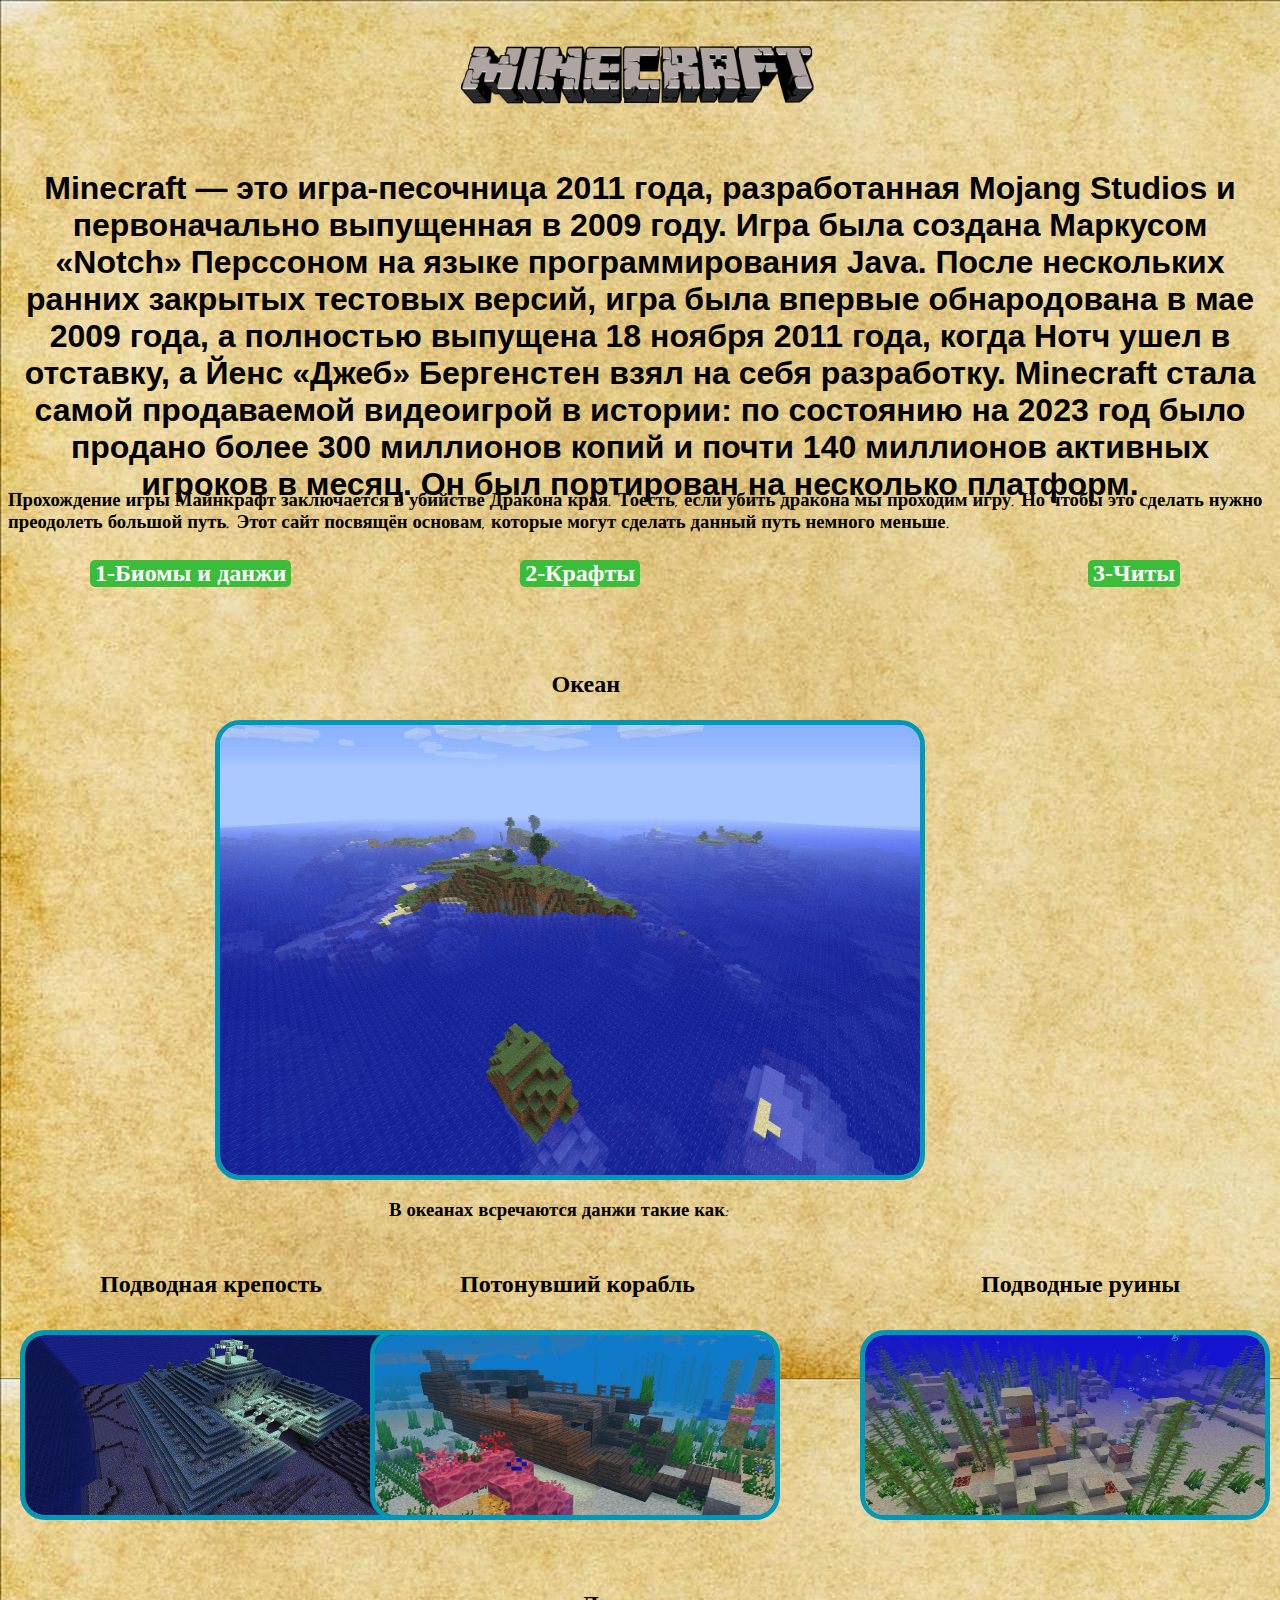
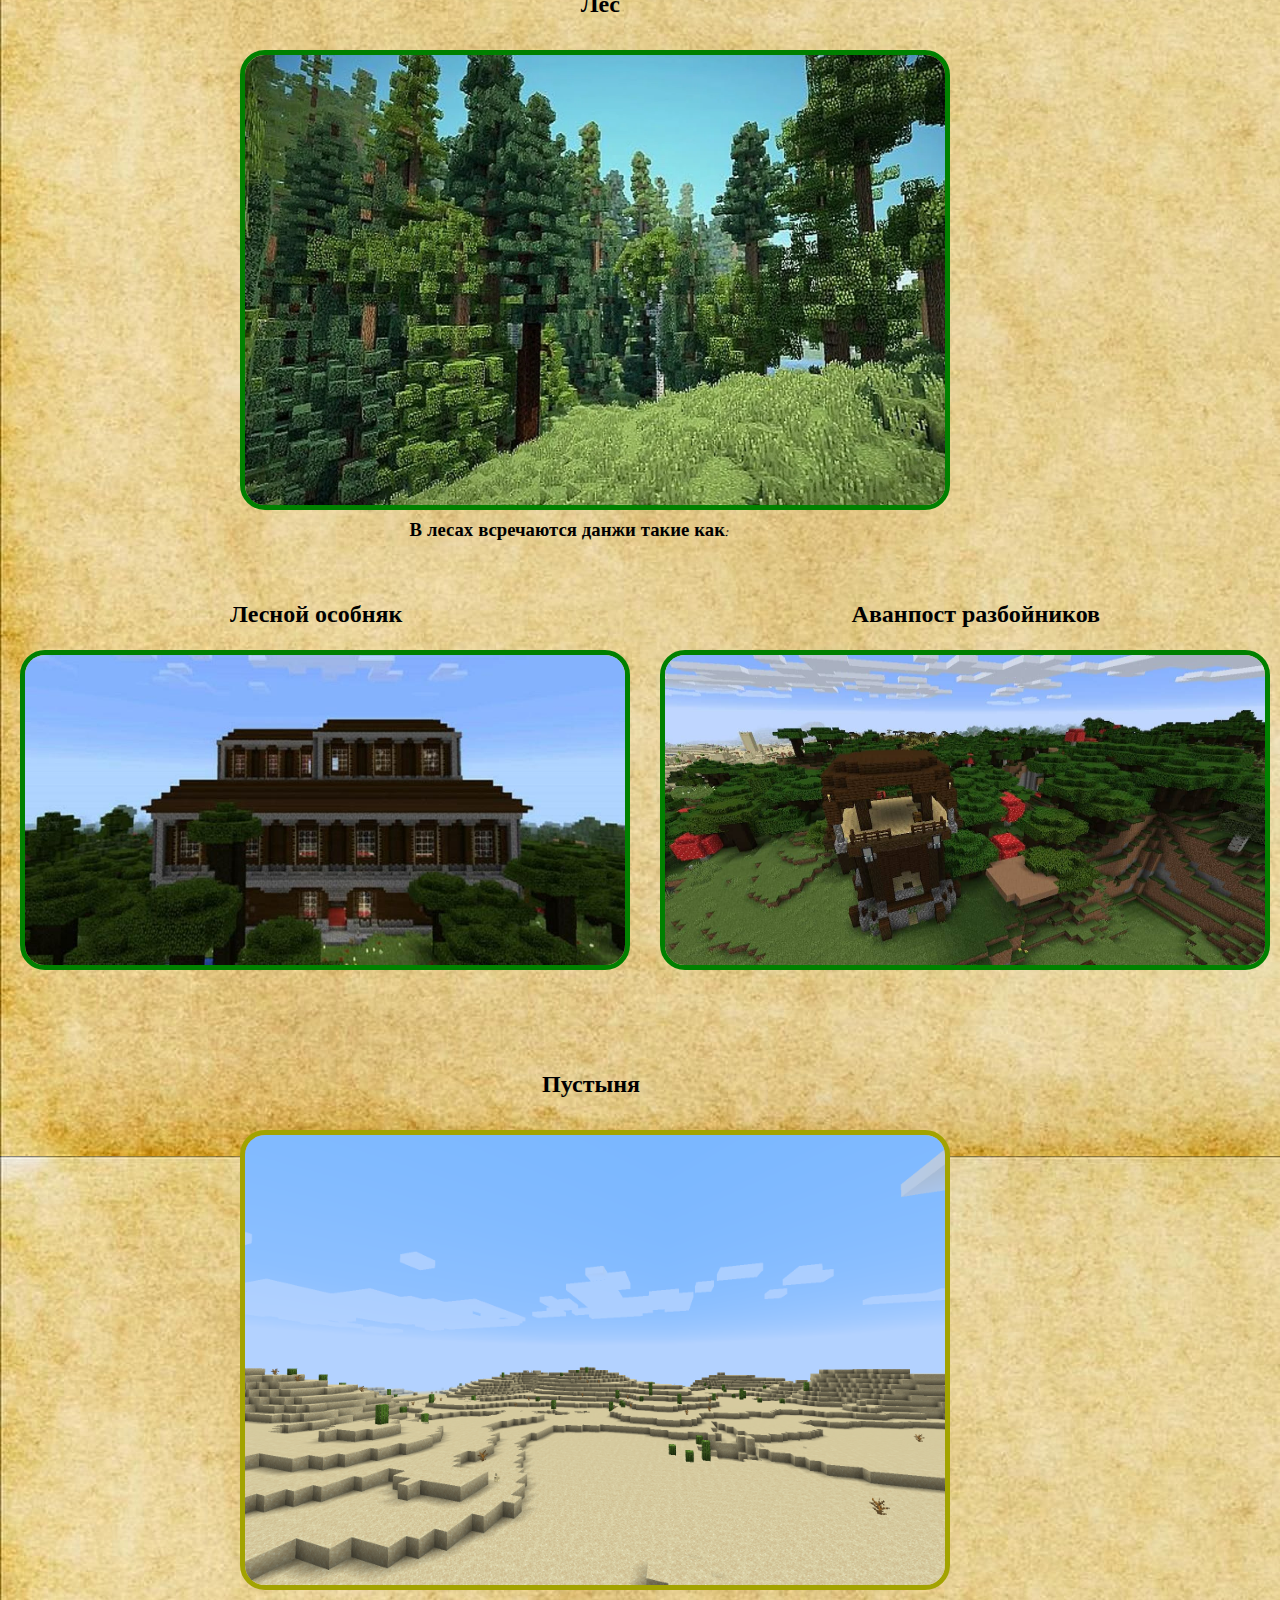
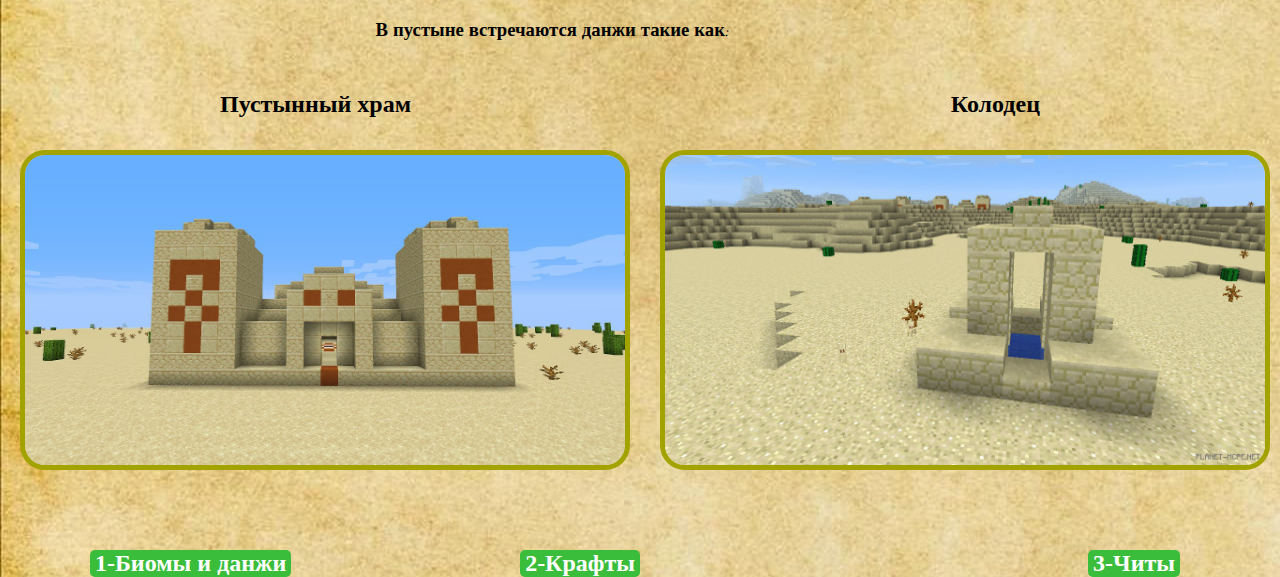
<file: index.html>
<!DOCTYPE html>
<html lang="en">
    <link rel="preconnect" href="https://fonts.googleapis.com">
<link rel="preconnect" href="https://fonts.gstatic.com" crossorigin>
<link href="https://fonts.googleapis.com/css2?family=Dancing+Script:wght@400..700&display=swap" rel="stylesheet">


<head>
    <meta charset="UTF-8">
    <meta name="viewport" content="width=device-width, initial-scale=1.0">
    <title>My web</title>
    <link rel="stylesheet" href="style.css">
</head>
<body>
    <div>
    <img class="fon" src="Picthures/1ac3dc1b964d5bdcdfa82df600a470ee.png">
    <p><h1>Minecraft — это игра-песочница 2011 года, разработанная Mojang Studios и первоначально выпущенная в 2009 году. Игра была создана Маркусом «Notch» Перссоном на языке программирования Java. После нескольких ранних закрытых тестовых версий, игра была впервые обнародована в мае 2009 года, а полностью выпущена 18 ноября 2011 года, когда Нотч ушел в отставку, а Йенс «Джеб» Бергенстен взял на себя разработку. Minecraft стала самой продаваемой видеоигрой в истории: по состоянию на 2023 год было продано более 300 миллионов копий и почти 140 миллионов активных игроков в месяц. Он был портирован на несколько платформ.</h1></p>
    <p><h3>Прохождение игры Майнкрафт заключается в убийстве Дракона края. Тоесть, если убить дракона мы проходим игру. Но чтобы это сделать нужно преодолеть большой путь. Этот сайт посвящён основам, которые могут сделать данный путь немного меньше.</h3></p>
    </div>
    <div>
        <p><font><a id="a" href="index.html"><h2>1-Биомы и данжи</h2></a></font></p>
        <p><font><a id="b" href="index2.html"><h2>2-Крафты</h2></a></font></p>
        <p><font><a id="c" href="index3.html"><h2>3-Читы</h2></a></font></p>
    </div>
    <div>
        <p><h2 class="okean">Океан</h2></p>
        <img class="one" src="Biom and dange\1645260358_36-phonoteka-org-p-fon-mainkraft-pod-vodoi-59.jpg">
        <p><h3 class="one1">В океанах всречаются данжи такие как:</h3></p>
        <p><h2 class="krepost">Подводная крепость</h2></p>
        <img class="two" src="Biom and dange/maxresdefault.jpg">
        <p><h2 class="korabl">Потонувший корабль</h2></p>
        <img class="three" src="Biom and dange/shipwreck-minecraft-1-13.webp">
        <p><h2 class="ruiny">Подводные руины</h2></p>
        <img class="four" src="Biom and dange/scale_1200.png">
    </div>
    <div>
        <p><h2 class="les">Лес</h2></p>
        <img class="five" src="Biom and dange/Minecraft-Dynamic-Trees.webp">
        <p><h3 class="two2">В лесах всречаются данжи такие как:</h3></p>
        <p><h2 class="osobnyak">Лесной особняк</h2></p>
        <img class="six" src="Biom and dange/screen-1.jpg">
        <p><h2 class="avanpost">Аванпост разбойников</h2></p>
        <img class="seven" src="Biom and dange/7-5.jpg">
    </div>
    <div>
        <p><h2 class="pustynya">Пустыня</h2></p>
        <img class="eight" src="Biom and dange/1675381300_foni-club-p-fon-pustinya-mainkraft-zadnii-47.png">
        <p><h3 class="three3">В пустыне встречаются данжи такие как:</h3></p>
        <p><h2 class="hram">Пустынный храм</h2></p>
        <img class="nine" src="Biom and dange/maxresdefault (1).jpg">
        <p><h2 class="kolodec">Колодец</h2></p>
        <img class="ten" src="Biom and dange/1447670100_9fkehsmqw0g.jpg">
    </div>
    <div>
        <p><font><a id="d" href="index.html"><h2>1-Биомы и данжи</h2></a></font></p>
        <p><font><a id="e" href="index2.html"><h2>2-Крафты</h2></a></font></p>
        <p><font><a id="f" href="index3.html"><h2>3-Читы</h2></a></font></p>
    </div>
</body>
</html>
</file>
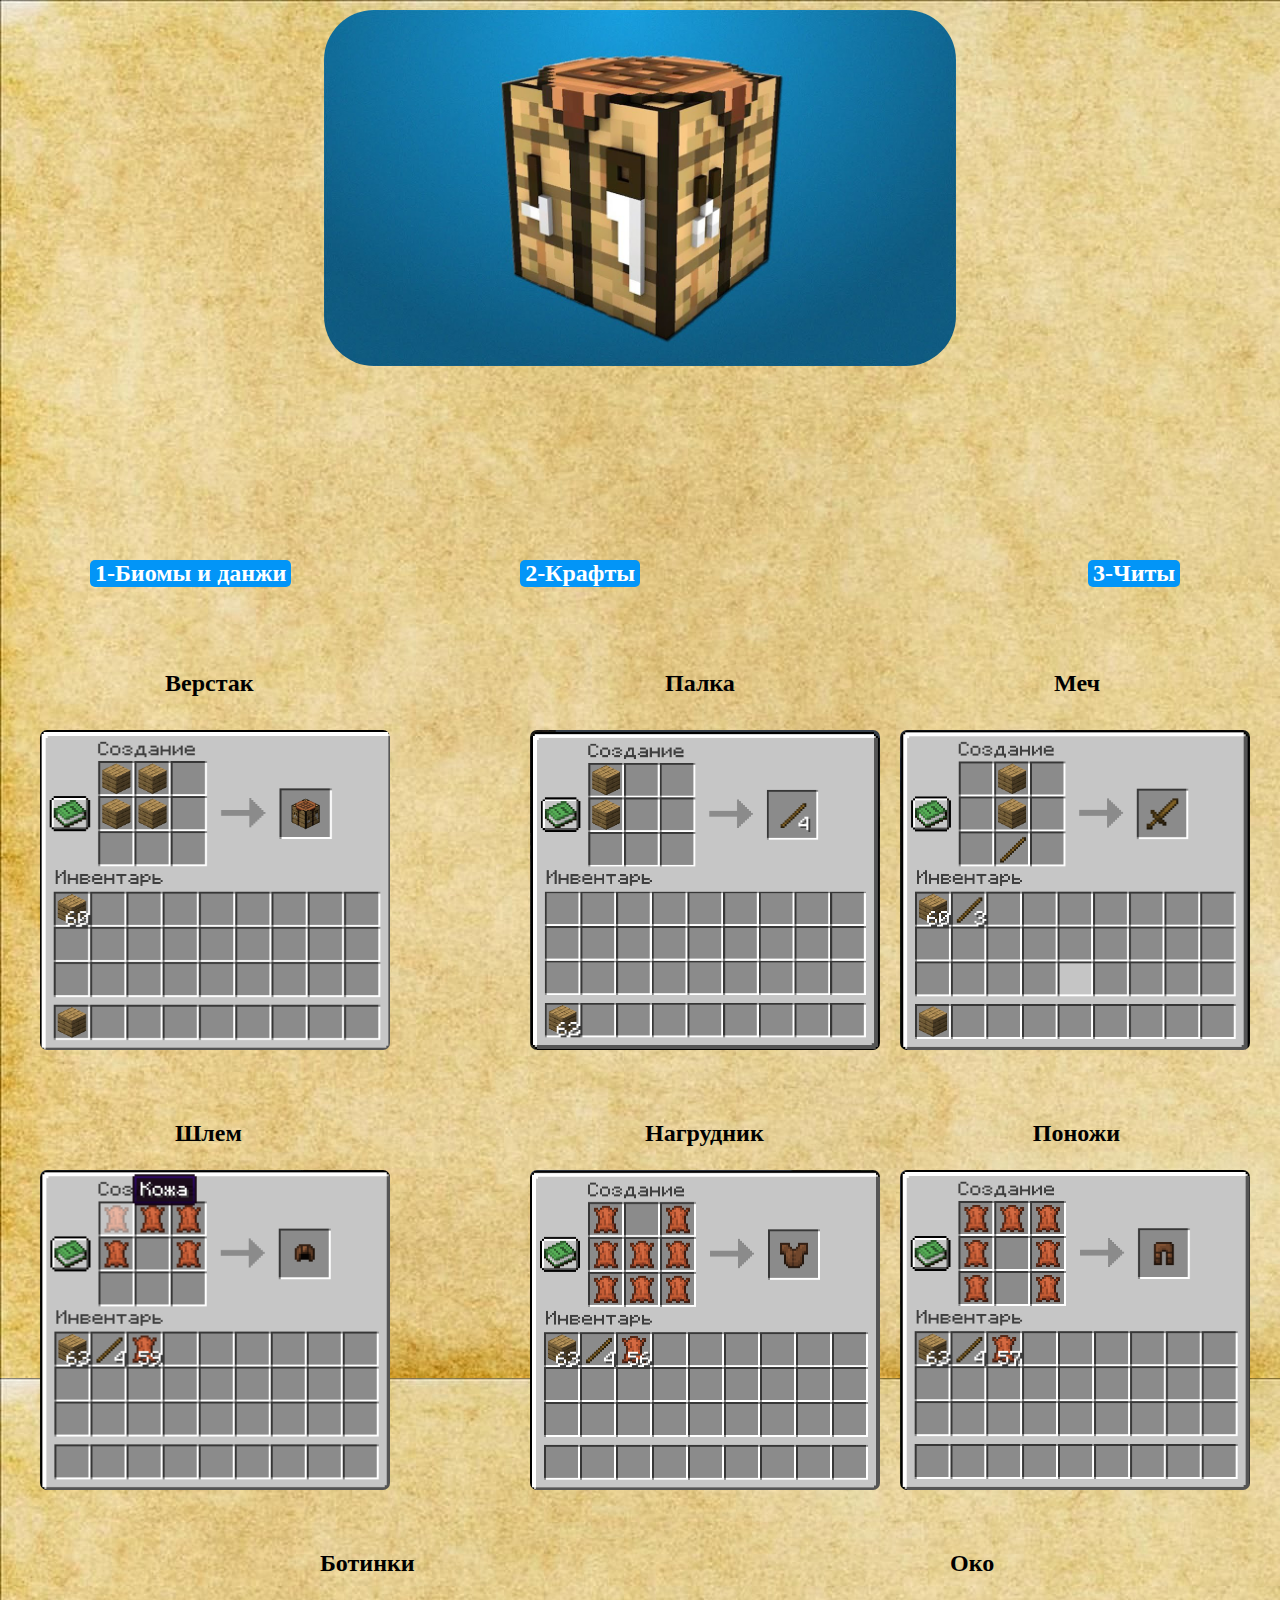
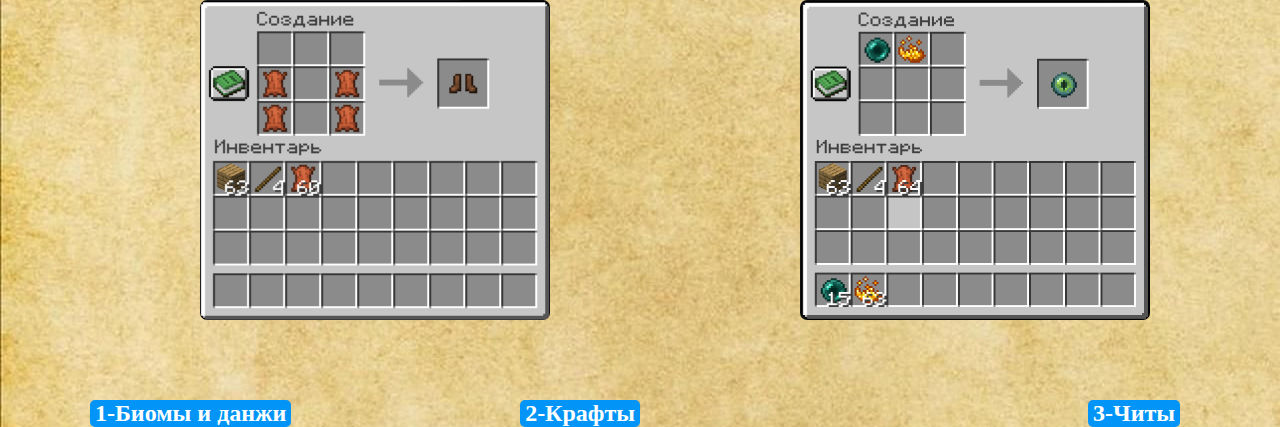
<file: index2.html>
<!DOCTYPE html>
<html lang="en">
<head>
    <meta charset="UTF-8">
    <meta name="viewport" content="width=device-width, initial-scale=1.0">
    <title>My web</title>
    <link rel="stylesheet" href="style2.css">
</head>
<body>
    <div>
        <img class="fon2" src="Picthures/maxresdefault (2).jpg">
    </div>
    <div>
        <p><font><a id="a" href="index.html"><h2>1-Биомы и данжи</h2></a></font></p>
        <p><font><a id="b" href="index2.html"><h2>2-Крафты</h2></a></font></p>
        <p><font><a id="c" href="index3.html"><h2>3-Читы</h2></a></font></p>
    </div>
    <div>
        <p><h2 class="verstak">Верстак</h2></p>
        <img class="eleven" src="Craft/Снимок экрана 2024-02-27 204250.png">
        <p><h2 class="palka">Палка</h2></p>
        <img class="twelve" src="Craft/Снимок экрана 2024-02-27 224241.png">
        <p><h2 class="mech">Меч</h2></p>
        <img class="theteen" src="Craft/Снимок экрана 2024-02-27 204452.png">
        <p><h2 class="shlem">Шлем</h2></p>
        <img class="fourteen" src="Craft/Снимок экрана 2024-02-27 204723.png">
        <p><h2 class="nagrudnik">Нагрудник</h2></p>
        <img class="fifteen" src="Craft/Снимок экрана 2024-02-27 204752.png">
        <p><h2 class="ponoji">Поножи</h2></p>
        <img class="sixteen" src="Craft/Снимок экрана 2024-02-27 204830.png">
        <p><h2 class="botinki">Ботинки</h2></p>
        <img class="seveteen" src="Craft/Снимок экрана 2024-02-27 205043.png">
        <p><h2 class="oko">Око</h2></p>
        <img class="eiteen" src="Craft/Снимок экрана 2024-02-27 205846.png">
    </div>
    <div>
        <p><font><a id="d" href="index.html"><h2>1-Биомы и данжи</h2></a></font></p>
        <p><font><a id="e" href="index2.html"><h2>2-Крафты</h2></a></font></p>
        <p><font><a id="f" href="index3.html"><h2>3-Читы</h2></a></font></p>
    </div>
</body>
</html>
</file>
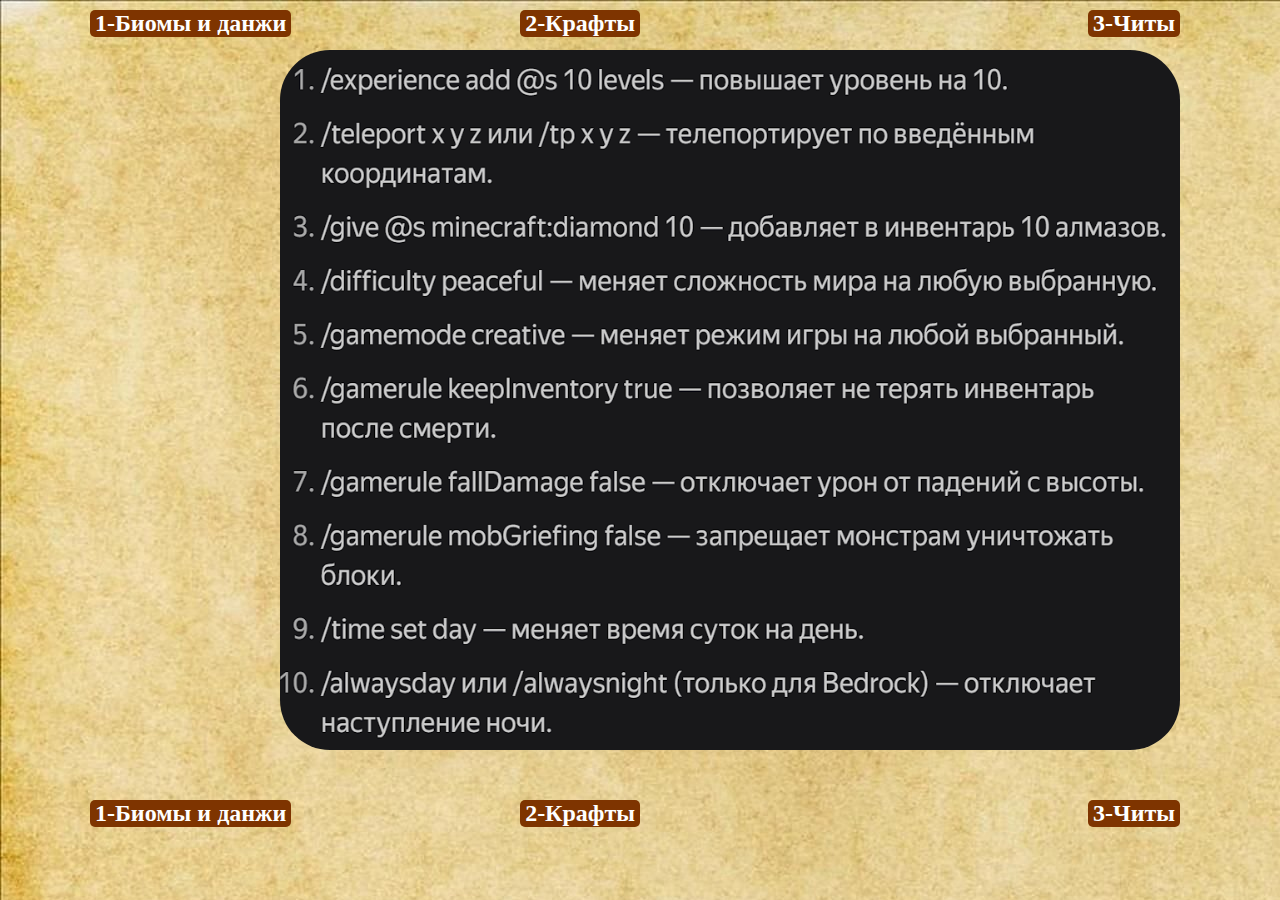
<file: index3.html>
<!DOCTYPE html>
<html lang="en">
<head>
    <meta charset="UTF-8">
    <meta name="viewport" content="width=device-width, initial-scale=1.0">
    <title>My web</title>
    <link rel="stylesheet" href="style3.css">
</head>
<body>
    <div>
        <p><font><a id="a" href="index.html"><h2>1-Биомы и данжи</h2></a></font></p>
        <p><font><a id="b" href="index2.html"><h2>2-Крафты</h2></a></font></p>
        <p><font><a id="c" href="index3.html"><h2>3-Читы</h2></a></font></p>
    </div>
    <div>
        <img class="ninethee" src="Chets/Снимок экрана 2024-02-28 234746.png">
    </div>
    <div>
        <p><font><a id="d" href="index.html"><h2>1-Биомы и данжи</h2></a></font></p>
        <p><font><a id="e" href="index2.html"><h2>2-Крафты</h2></a></font></p>
        <p><font><a id="f" href="index3.html"><h2>3-Читы</h2></a></font></p>
    </div>
</body>
</html>
</file>
<file: style.css>
html{
    background-image:url(Picthures/1641742212_20-www-funnyart-club-p-foni-pod-staruyu-bumagu-22.jpg)
}

.fon{
    display: block;
    margin-left: auto;
    margin-right: auto;
    margin-top: 10px;
    width: 30%;
}

h1{
    font-family:'Franklin Gothic Medium', 'Arial Narrow', Arial, sans-serif;
    text-align: center;
    color: black;
    border-radius:50px;
}

h3{
    font-family: "Dancing Script", cursive;
    font-optical-sizing: auto;
    font-weight: weight;
    font-style: normal;
    color:black;
    position: absolute;
    bottom:10px;
    top: 470px

}

#a{
    text-decoration: none;
    color:white;
    padding-right: 5px;
    padding-left: 5px;
    background-color:rgb(58, 189, 58);
    border-radius: 5px;
    width:auto;
    position: absolute;
    left: 90px;
    top: 560px;

}

#b{
    text-decoration: none;
    color:white;
    padding-right: 5px;
    padding-left: 5px;
    background-color:rgb(58, 189, 58);
    border-radius: 5px;
    width:auto;
    position: absolute;
    right: 640px;
    top: 560px;

}

#c{
    text-decoration: none;
    color:white;
    padding-right: 5px;
    padding-left: 5px;
    background-color:rgb(58, 189, 58);
    border-radius: 5px;
    width:auto;
    position: absolute;
    right: 100px;
    top: 560px;

}

#d{
    text-decoration: none;
    color:white;
    padding-right: 5px;
    padding-left: 5px;
    background-color:rgb(58, 189, 58);
    border-radius: 5px;
    width:auto;
    position: absolute;
    left: 90px;
    top: 3750px;
}

#e{
    text-decoration: none;
    color:white;
    padding-right: 5px;
    padding-left: 5px;
    background-color:rgb(58, 189, 58);
    border-radius: 5px;
    width:auto;
    position: absolute;
    right: 640px;
    top: 3750px;
}

#f{
    text-decoration: none;
    color:white;
    padding-right: 5px;
    padding-left: 5px;
    background-color:rgb(58, 189, 58);
    border-radius: 5px;
    width:auto;
    position: absolute;
    right: 100px;
    top: 3750px;

}

.okean{
    font-family: "Dancing Script", cursive;                                    
    font-optical-sizing: auto;                                               
    font-weight: weight;
    font-style: normal;
    text-align: center;
    position: absolute;
    top: 650px;
    right: 660px;
}

.krepost{     
    font-family: "Dancing Script", cursive;
    font-optical-sizing: auto;
    font-weight: weight;
    font-style: normal;/*                                                 ====>ocean */
    text-align: center;
    position: absolute;
    top: 1250px;
    left: 100px;
}

.korabl{
    font-family: "Dancing Script", cursive;
    font-optical-sizing: auto;
    font-weight: weight;
    font-style: normal;
    text-align: center;
    position: absolute;
    top: 1250px;
    right: 585px;
}

.ruiny{
    font-family: "Dancing Script", cursive;
    font-optical-sizing: auto;
    font-weight: weight;
    font-style: normal;
    text-align: center;
    position: absolute;
    top: 1250px;
    right: 100px;
}

.les{
    font-family: "Dancing Script", cursive;
    font-optical-sizing: auto;
    font-weight: weight;
    font-style: normal;
    text-align: center;
    position: absolute;
    top: 1570px;
    right: 660px;
}

.osobnyak{
    font-family: "Dancing Script", cursive;
    font-optical-sizing: auto;
    font-weight: weight;
    font-style: normal;/*                                                 ====>ocean */
    text-align: center;
    position: absolute;
    top: 2180px;
    left: 230px;
}

.avanpost{
    font-family: "Dancing Script", cursive;
    font-optical-sizing: auto;
    font-weight: weight;
    font-style: normal;
    text-align: center;
    position: absolute;
    top: 2180px;
    right: 180px;
}

.pustynya{
    font-family: "Dancing Script", cursive;
    font-optical-sizing: auto;
    font-weight: weight;
    font-style: normal;
    text-align: center;
    position: absolute;
    top: 2650px;
    right: 640px;
}

.hram{
    font-family: "Dancing Script", cursive;
    font-optical-sizing: auto;
    font-weight: weight;
    font-style: normal;/*                                                 ====>ocean */
    text-align: center;
    position: absolute;
    top: 3270px;
    left: 220px;
}

.kolodec{
    font-family: "Dancing Script", cursive;
    font-optical-sizing: auto;
    font-weight: weight;
    font-style: normal;
    text-align: center;
    position: absolute;
    top: 3270px;
    right: 240px;
}

.one{
    height:450px;
    width: 700px;
    position: absolute;
    right: 355px;
    top: 720px;
    border: 5px solid rgb(0, 151, 185);
    border-radius:25px;
}

.two{
    height:180px;
    width: 400px;
    position: absolute;
    right: 355px;
    top: 1330px;
    left:20px;
    border: 5px solid rgb(0, 151, 185);
    border-radius:25px;
}

.three{
    height:180px;
    width: 400px;
    position: absolute;
    right: 355px;
    top: 1330px;
    right: 500px;
    border: 5px solid rgb(0, 151, 185);
    border-radius:25px;
}

.four{
    height:180px;
    width: 400px;
    position: absolute;
    right: 355px;
    top: 1330px;
    right: 10px;
    border: 5px solid rgb(0, 151, 185);
    border-radius:25px;
}

.five{
    height:450px;
    width: 700px;
    position: absolute;
    right: 330px;
    top: 1650px;
    border: 5px solid green;
    border-radius:25px;
}

.six{
    height:310px;
    width: 600px;
    position: absolute;
    right: 355px;
    top: 2250px;
    left:20px;
    border: 5px solid green;
    border-radius:25px;
}

.seven{
    height: 310px;
    width: 600px;
    position: absolute;
    right: 355px;
    top: 2250px;
    right: 10px;
    border: 5px solid green;
    border-radius:25px;
}

.eight{
    height:450px;
    width: 700px;
    position: absolute;
    right: 330px;
    top: 2730px;
    border: 5px solid rgb(163, 163, 0);
    border-radius:25px;
}

.nine{
    height:310px;
    width: 600px;
    position: absolute;
    right: 355px;
    top: 3350px;
    left:20px;
    border: 5px solid rgb(163, 163, 0);
    border-radius:25px;
}

.ten{
    height: 310px;
    width: 600px;
    position: absolute;
    right: 355px;
    top: 3350px;
    right: 10px;
    border: 5px solid rgb(163, 163, 0);
    border-radius:25px;
}

.one1{
    top:1180px;
    position: absolute;
    right:550px;
}

.two2{
    top: 2100px;
    position: absolute;
    right:550px;
}

.three3{
    top: 3200px;
    position: absolute;
    right:550px;
}
</file>
<file: style2.css>
html{
    background-image:url(Picthures/1641742212_20-www-funnyart-club-p-foni-pod-staruyu-bumagu-22.jpg)
}

.fon2{
    display: block;
    margin-left: auto;
    margin-right: auto;
    margin-top: 10px;
    width: 50%;
    border-radius: 50px;
}

#a{
    text-decoration: none;
    color:white;
    padding-right: 5px;
    padding-left: 5px;
    background-color:rgb(2, 149, 247);
    border-radius: 5px;
    width:auto;
    position: absolute;
    left: 90px;
    top: 560px;

}

#b{
    text-decoration: none;
    color:white;
    padding-right: 5px;
    padding-left: 5px;
    background-color: rgb(2, 149, 247);
    border-radius: 5px;
    width:auto;
    position: absolute;
    right: 640px;
    top: 560px;

}

#c{
    text-decoration: none;
    color:white;
    padding-right: 5px;
    padding-left: 5px;
    background-color: rgb(2, 149, 247);
    border-radius: 5px;
    width:auto;
    position: absolute;
    right: 100px;
    top: 560px;

}

#d{
    text-decoration: none;
    color:white;
    padding-right: 5px;
    padding-left: 5px;
    background-color: rgb(2, 149, 247);
    border-radius: 5px;
    width:auto;
    position: absolute;
    left: 90px;
    top: 2000px;
}

#e{
    text-decoration: none;
    color:white;
    padding-right: 5px;
    padding-left: 5px;
    background-color: rgb(2, 149, 247);
    border-radius: 5px;
    width:auto;
    position: absolute;
    right: 640px;
    top: 2000px;
}

#f{
    text-decoration: none;
    color:white;
    padding-right: 5px;
    padding-left: 5px;
    background-color: rgb(2, 149, 247);
    border-radius: 5px;
    width:auto;
    position: absolute;
    right: 100px;
    top: 2000px;

}

.verstak{
    font-family: "Dancing Script", cursive;                                    
    font-optical-sizing: auto;                                               
    font-weight: weight;
    font-style: normal;
    text-align: center;
    position: absolute;
    top: 650px;
    left:165px;
}

.palka{
    font-family: "Dancing Script", cursive;                                    
    font-optical-sizing: auto;                                               
    font-weight: weight;
    font-style: normal;
    text-align: center;
    position: absolute;
    top: 650px;
    left:665px;
}

.mech{
    font-family: "Dancing Script", cursive;                                    
    font-optical-sizing: auto;                                               
    font-weight: weight;
    font-style: normal;
    text-align: center;
    position: absolute;
    top: 650px;
    right: 180px;
}

.shlem{
    font-family: "Dancing Script", cursive;                                    
    font-optical-sizing: auto;                                               
    font-weight: weight;
    font-style: normal;
    text-align: center;
    position: absolute;
    top: 1100px;
    left:175px;
}

.nagrudnik{
    font-family: "Dancing Script", cursive;                                    
    font-optical-sizing: auto;                                               
    font-weight: weight;
    font-style: normal;
    text-align: center;
    position: absolute;
    top: 1100px;
    left:645px;
}

.ponoji{
    font-family: "Dancing Script", cursive;                                    
    font-optical-sizing: auto;                                               
    font-weight: weight;
    font-style: normal;
    text-align: center;
    position: absolute;
    top: 1100px;
    right: 160px;
}

.botinki{
    font-family: "Dancing Script", cursive;                                    
    font-optical-sizing: auto;                                               
    font-weight: weight;
    font-style: normal;
    text-align: center;
    position: absolute;
    top: 1530px;
    left:320px;
}

.oko{
    font-family: "Dancing Script", cursive;                                    
    font-optical-sizing: auto;                                               
    font-weight: weight;
    font-style: normal;
    text-align: center;
    position: absolute;
    top: 1530px;
    left:950px;
}

.eleven{
    height: 320px;
    width: 350px;
    position: absolute;
    top: 730px;
    left: 40px;
    border-radius: 7px;
}

.twelve{
    height: 320px;
    width: 350px;
    position: absolute;
    top: 730px;
    left: 530px;
    border-radius: 7px;
}

.theteen{
    height: 320px;
    width: 350px;
    position: absolute;
    top: 730px;
    right: 30px;
    border-radius: 7px;
}

.fourteen{
    height: 320px;
    width: 350px;
    position: absolute;
    top: 1170px;
    left: 40px;
    border-radius: 7px;
}

.fifteen{
    height: 320px;
    width: 350px;
    position: absolute;
    top: 1170px;
    left: 530px;
    border-radius: 7px;
}

.sixteen{
    height: 320px;
    width: 350px;
    position: absolute;
    top: 1170px;
    right: 30px;
    border-radius: 7px;
}

.seveteen{
    height: 320px;
    width: 350px;
    position: absolute;
    top: 1600px;
    left: 200px;
    border-radius: 7px;
}

.eiteen{
    height: 320px;
    width: 350px;
    position: absolute;
    top: 1600px;
    left: 800px;
    border-radius: 7px;
}
</file>
<file: style3.css>
html{
    background-image:url(Picthures/1641742212_20-www-funnyart-club-p-foni-pod-staruyu-bumagu-22.jpg)
}

#a{
    text-decoration: none;
    color:white;
    padding-right: 5px;
    padding-left: 5px;
    background-color:rgb(126, 52, 0);
    border-radius: 5px;
    width:auto;
    position: absolute;
    left: 90px;
    top: 10px;

}

#b{
    text-decoration: none;
    color:white;
    padding-right: 5px;
    padding-left: 5px;
    background-color: rgb(126, 52, 0);
    border-radius: 5px;
    width:auto;
    position: absolute;
    right: 640px;
    top: 10px;

}

#c{
    text-decoration: none;
    color:white;
    padding-right: 5px;
    padding-left: 5px;
    background-color: rgb(126, 52, 0);
    border-radius: 5px;
    width:auto;
    position: absolute;
    right: 100px;
    top: 10px;

}

#d{
    text-decoration: none;
    color:white;
    padding-right: 5px;
    padding-left: 5px;
    background-color: rgb(126, 52, 0);
    border-radius: 5px;
    width:auto;
    position: absolute;
    left: 90px;
    top: 800px;
}

#e{
    text-decoration: none;
    color:white;
    padding-right: 5px;
    padding-left: 5px;
    background-color: rgb(126, 52, 0);
    border-radius: 5px;
    width:auto;
    position: absolute;
    right: 640px;
    top: 800px;
}

#f{
    text-decoration: none;
    color:white;
    padding-right: 5px;
    padding-left: 5px;
    background-color: rgb(126, 52, 0);
    border-radius: 5px;
    width:auto;
    position: absolute;
    right: 100px;
    top: 800px;

}

.ninethee{
    border-radius:50px;
    position:absolute;
    height: 700px;
    width: 900px;
    top:50px;
    left:280px
}
</file>
